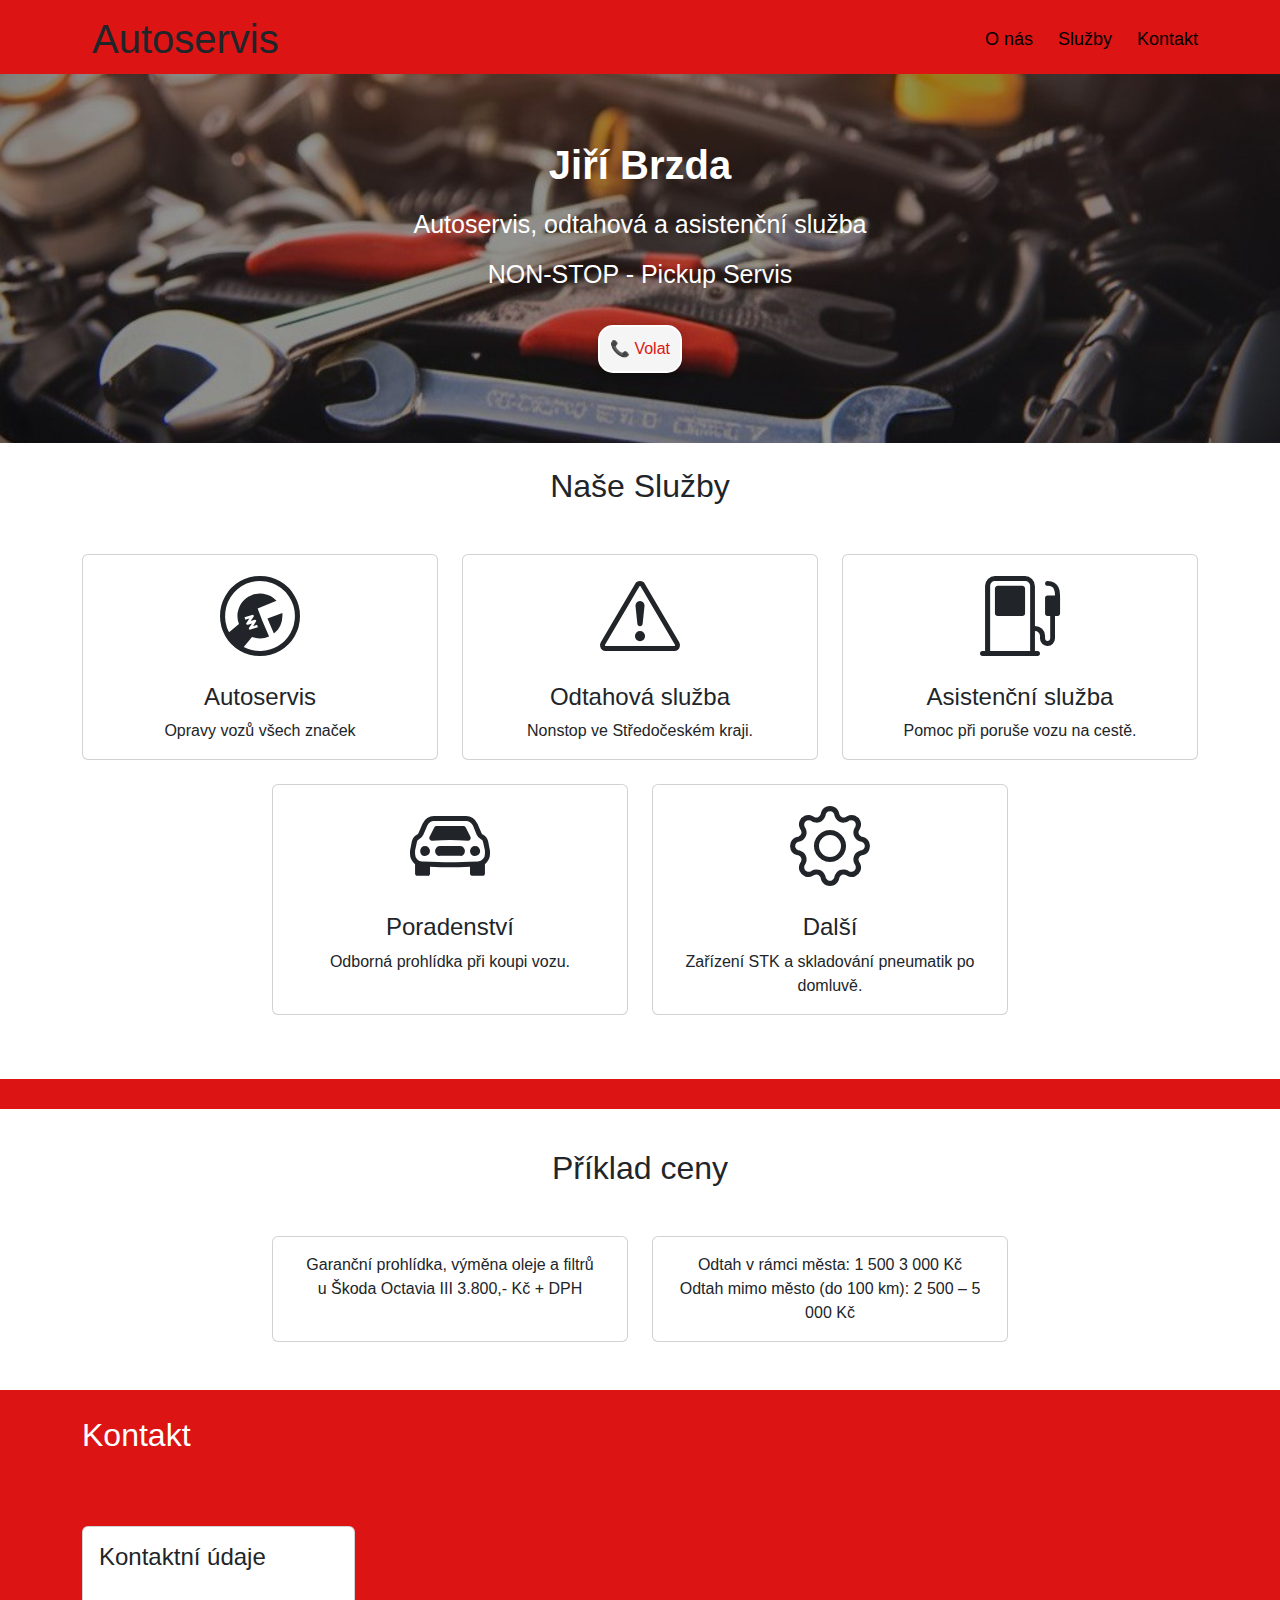
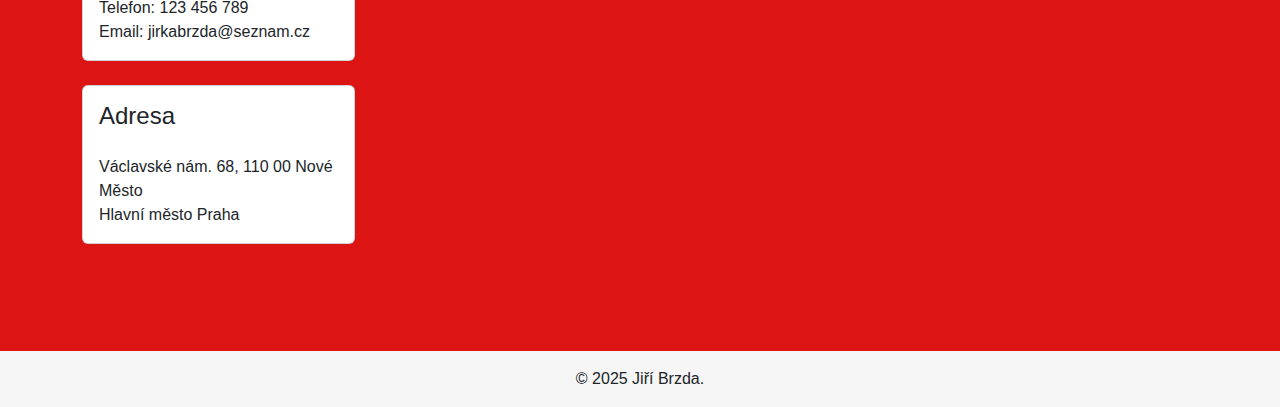
<file: index.html>
<!DOCTYPE html>
<html lang="cz">

<head>
    <meta charset="UTF-8">
    <meta name="viewport" content="width=device-width, initial-scale=1.0">
    <link href="https://cdn.jsdelivr.net/npm/bootstrap-icons@1.10.0/font/bootstrap-icons.css" rel="stylesheet">
    <link href="https://cdn.jsdelivr.net/npm/bootstrap@5.3.0/dist/css/bootstrap.min.css" rel="stylesheet">
    <link rel="stylesheet" href="stylesheet.css">
    <title>Autoservis Jiří Brzda</title>
</head>

<body>
<header class="fixed-top">
    <div class="container d-flex justify-content-between align-items-center py-2">
        <h1 class="m-0">Autoservis</h1>
        <div class="menu">
            <nav class="navbar">
                <div class="nav-menu"><a href="#home">O nás</a></div>
                <div class="nav-menu"><a href="#services">Služby</a></div>
                <div class="nav-menu"><a href="#contact">Kontakt</a></div>
            </nav>
        </div>
    </div>
</header>
<main>
    <section id="home" class="py-50">
        <div class="container">
            <article id="info" class="text-center text-white">
                <h2 class="display-4">Jiří Brzda</h2>
                <h3 class="impo">Autoservis, odtahová a asistenční služba</h3>
                <h3>NON-STOP - Pickup Servis</h3>
                <a href="tel: 608707445" class="btn btn-light mt-3">📞 Volat</a>
            </article>
        </div>
    </section>
    <section id="services" class="py-4">
        <div class="container">
            <h2 class="text-center mb-4">Naše Služby</h2>
            <div class="row justify-content-center align-content-center row-cols-1 row-cols-md-2 row-cols-lg-3 g-4 py-4">
                <div class="col">
                    <div class="card h-100">
                        <div class="card-body text-center d-flex flex-column">
                            <i class="bi bi-wrench-adjustable-circle display-1 mb-3"></i>
                            <h3 class="card-title fs-4">Autoservis</h3>
                            <p class="card-text">Opravy vozů všech značek</p>
                        </div>
                    </div>
                </div>
                <div class="col">
                    <div class="card h-100">
                        <div class="card-body text-center d-flex flex-column">
                            <i class="bi bi-exclamation-triangle display-1 mb-3"></i>
                            <h3 class="card-title fs-4">Odtahová služba</h3>
                            <p class="card-text">Nonstop ve Středočeském kraji.</p>
                        </div>
                    </div>
                </div>
                <div class="col">
                    <div class="card h-100">
                        <div class="card-body text-center d-flex flex-column">
                            <i class="bi bi-fuel-pump display-1 mb-3"></i>
                            <h3 class="card-title fs-4">Asistenční služba</h3>
                            <p class="card-text">Pomoc při poruše vozu na cestě.</p>
                        </div>
                    </div>
                </div>
                <div class="col">
                    <div class="card h-100">
                        <div class="card-body text-center d-flex flex-column">
                            <i class="bi bi-car-front display-1 mb-3"></i>
                            <h3 class="card-title fs-4">Poradenství</h3>
                            <p class="card-text">Odborná prohlídka při koupi vozu.</p>
                        </div>
                    </div>
                </div>
                <div class="col">
                    <div class="card h-100">
                        <div class="card-body text-center d-flex flex-column">
                            <i class="bi bi-gear display-1 mb-3"></i>
                            <h3 class="card-title fs-4">Další</h3>
                            <p class="card-text">Zařízení STK a skladování pneumatik po domluvě.</p>
                        </div>
                    </div>
                </div>
            </div>
        </div>
    </section>
    <hr>
    <section id="example" class="py-4 mb-10">
        <div class="container">
            <h2 class="text-center mb-4">Příklad ceny</h2>
            <div class="row justify-content-center align-content-center row-cols-1 row-cols-md-2 row-cols-lg-3 g-4 py-4">
                <div class="col">
                    <div class="card h-100">
                        <div class="card-body text-center d-flex flex-column">
                            <p class="card-text">Garanční prohlídka, výměna oleje a filtrů<br> u Škoda Octavia III
                                3.800,- Kč + DPH</p>
                        </div>
                    </div>
                </div>
                <div class="col">
                    <div class="card h-100">
                        <div class="card-body text-center d-flex flex-column">
                            <p class="card-text">Odtah v rámci města: 1 500 3 000 Kč<br>
                                Odtah mimo město (do 100 km): 2 500 – 5 000 Kč</p>
                        </div>
                    </div>
                </div>
            </div>
        </div>
    </section>
    <section id="contact" class="py-3 text-white">
        <div class="container">
            <h2 class="mb-4">Kontakt</h2>
            <div class="row">
                <div class="col g-4 mt-5 mb-5">
                    <div class="col">
                        <div class="card d-flex flex-column col-md-8 col-lg-6 text-dark">
                            <div class="card-body d-flex flex-column align-items-start">
                                <h4 class="card-title fs-4 mb-4">Kontaktní údaje</h4>
                                <p class="card-text">Telefon: 123 456 789<br> Email: jirkabrzda@seznam.cz</p>
                            </div>
                        </div>
                    </div>
                    <div class="col">
                        <div class="card d-flex flex-column col-md-8 col-lg-6 mt-4 text-dark">
                            <div class="card-body d-flex flex-column align-items-start">
                                <h4 class="card-title fs-4 mb-4">Adresa</h4>
                                <p class="card-text">Václavské nám. 68, 110 00 Nové Město<br>Hlavní město Praha</p>
                            </div>
                        </div>
                    </div>
                </div>
                <div class="col-md-6 pyt-4"> <iframe src="https://www.google.com/maps/embed?pb=!1m18!1m12!1m3!1d2560.390578124!2d14.428361975938802!3d50.07897381404218!2m3!1f0!2f0!3f0!3m2!1i1024!2i768!4f13.1!3m3!1m2!1s0x470b948d824eafb9%3A0x428e5a03743d49a6!2sNational%20Museum!5e0!3m2!1sen!2scz!4v1743263226805!5m2!1sen!2scz"
                                                     width="100%" height="450" style="border:0;" allowfullscreen="" loading="lazy"
                                                     referrerpolicy="no-referrer-when-downgrade"></iframe>
                </div>
            </div>
        </div>
    </section>
</main>
<footer class="text-center py-3">© 2025 Jiří Brzda.</footer>
</body>
</html>
</file>
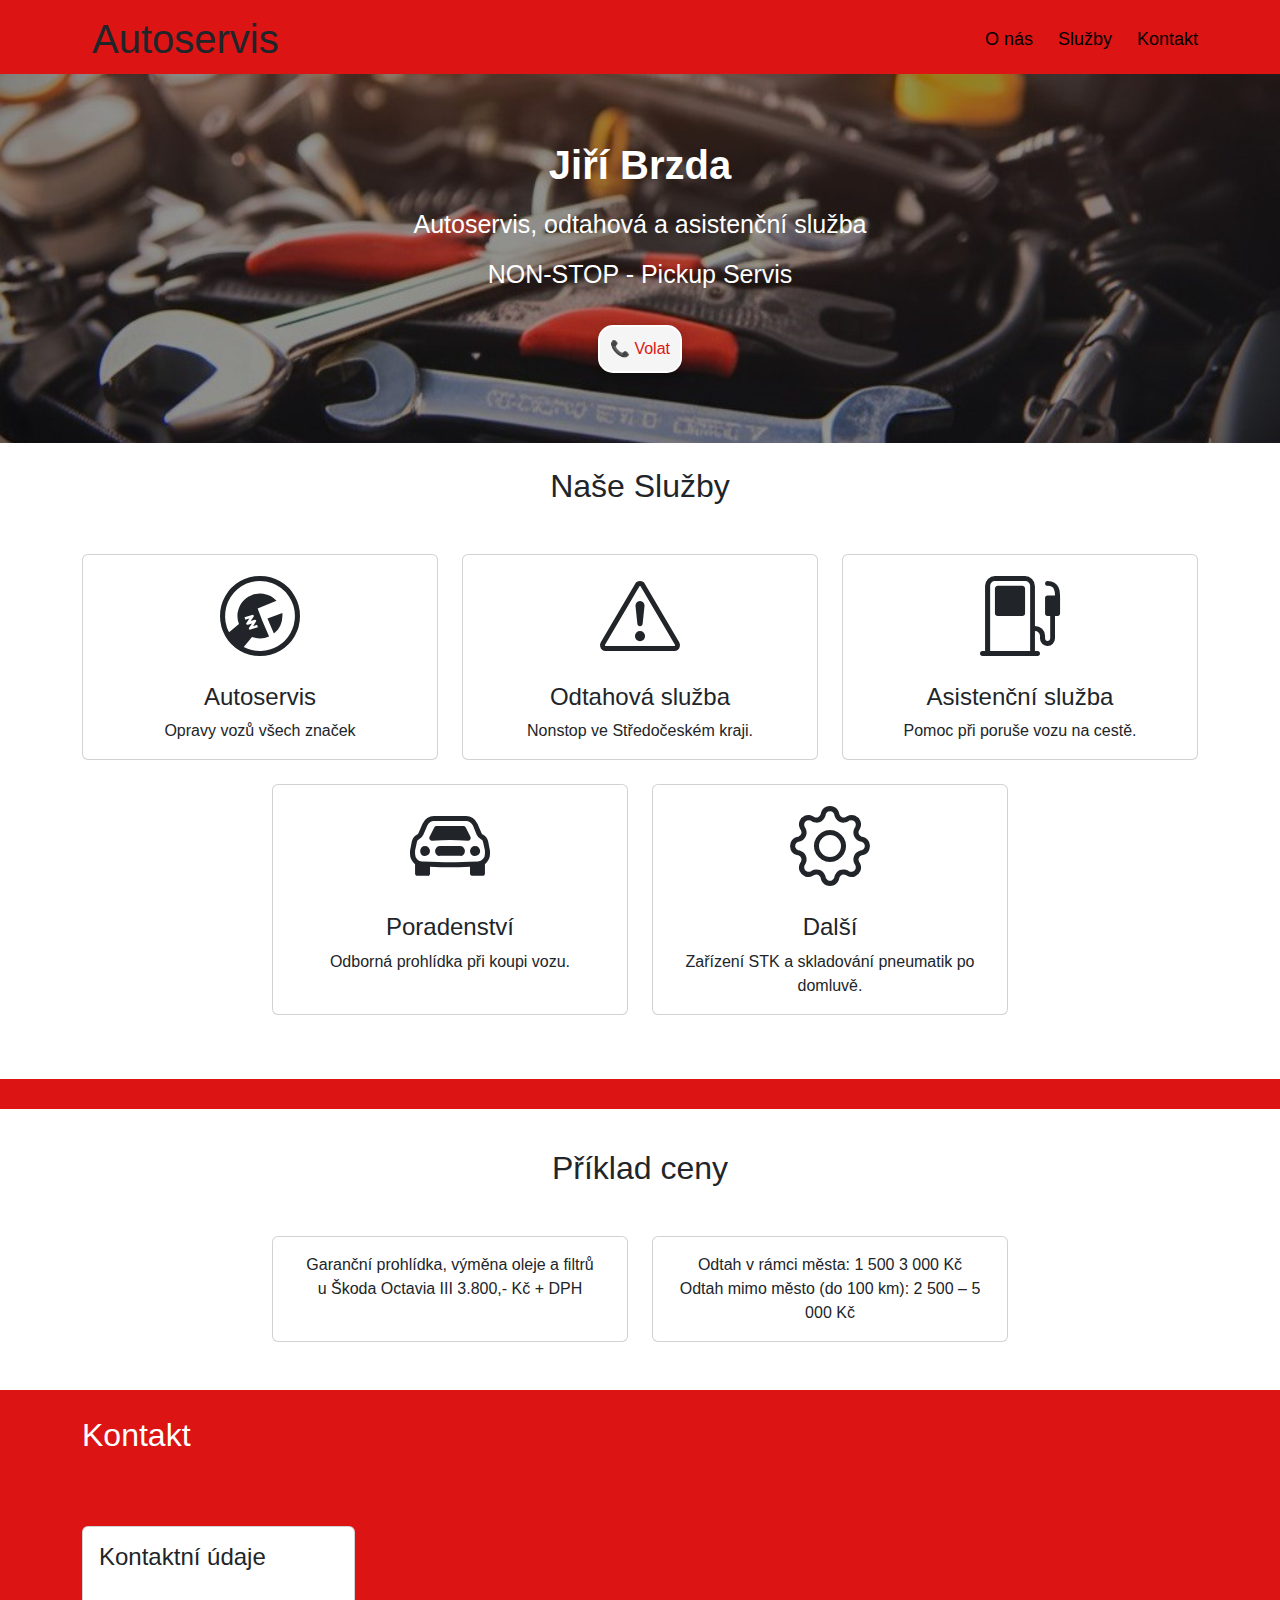
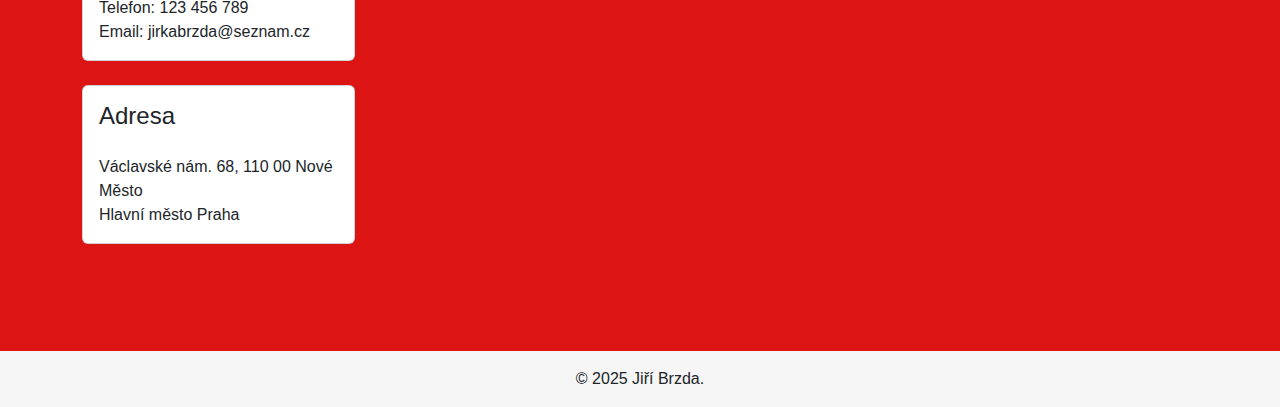
<file: autoservis.html>
<!DOCTYPE html>
<html lang="cz">

<head>
    <meta charset="UTF-8">
    <meta name="viewport" content="width=device-width, initial-scale=1.0">
    <link href="https://cdn.jsdelivr.net/npm/bootstrap-icons@1.10.0/font/bootstrap-icons.css" rel="stylesheet">
    <link href="https://cdn.jsdelivr.net/npm/bootstrap@5.3.0/dist/css/bootstrap.min.css" rel="stylesheet">
    <link rel="stylesheet" href="stylesheet.css">
    <title>Autoservis Jiří Brzda</title>
</head>

<body>
<header class="fixed-top">
    <div class="container d-flex justify-content-between align-items-center py-2">
        <h1 class="m-0">Autoservis</h1>
        <div class="menu">
            <nav class="navbar">
                <div class="nav-menu"><a href="#home">O nás</a></div>
                <div class="nav-menu"><a href="#services">Služby</a></div>
                <div class="nav-menu"><a href="#contact">Kontakt</a></div>
            </nav>
        </div>
    </div>
</header>
<main>
    <section id="home" class="py-50">
        <div class="container">
            <article id="info" class="text-center text-white">
                <h2 class="display-4">Jiří Brzda</h2>
                <h3 class="impo">Autoservis, odtahová a asistenční služba</h3>
                <h3>NON-STOP - Pickup Servis</h3>
                <a href="tel: 608707445" class="btn btn-light mt-3">📞 Volat</a>
            </article>
        </div>
    </section>
    <section id="services" class="py-4">
        <div class="container">
            <h2 class="text-center mb-4">Naše Služby</h2>
            <div class="row justify-content-center align-content-center row-cols-1 row-cols-md-2 row-cols-lg-3 g-4 py-4">
                <div class="col">
                    <div class="card h-100">
                        <div class="card-body text-center d-flex flex-column">
                            <i class="bi bi-wrench-adjustable-circle display-1 mb-3"></i>
                            <h3 class="card-title fs-4">Autoservis</h3>
                            <p class="card-text">Opravy vozů všech značek</p>
                        </div>
                    </div>
                </div>
                <div class="col">
                    <div class="card h-100">
                        <div class="card-body text-center d-flex flex-column">
                            <i class="bi bi-exclamation-triangle display-1 mb-3"></i>
                            <h3 class="card-title fs-4">Odtahová služba</h3>
                            <p class="card-text">Nonstop ve Středočeském kraji.</p>
                        </div>
                    </div>
                </div>
                <div class="col">
                    <div class="card h-100">
                        <div class="card-body text-center d-flex flex-column">
                            <i class="bi bi-fuel-pump display-1 mb-3"></i>
                            <h3 class="card-title fs-4">Asistenční služba</h3>
                            <p class="card-text">Pomoc při poruše vozu na cestě.</p>
                        </div>
                    </div>
                </div>
                <div class="col">
                    <div class="card h-100">
                        <div class="card-body text-center d-flex flex-column">
                            <i class="bi bi-car-front display-1 mb-3"></i>
                            <h3 class="card-title fs-4">Poradenství</h3>
                            <p class="card-text">Odborná prohlídka při koupi vozu.</p>
                        </div>
                    </div>
                </div>
                <div class="col">
                    <div class="card h-100">
                        <div class="card-body text-center d-flex flex-column">
                            <i class="bi bi-gear display-1 mb-3"></i>
                            <h3 class="card-title fs-4">Další</h3>
                            <p class="card-text">Zařízení STK a skladování pneumatik po domluvě.</p>
                        </div>
                    </div>
                </div>
            </div>
        </div>
    </section>
    <hr>
    <section id="example" class="py-4 mb-10">
        <div class="container">
            <h2 class="text-center mb-4">Příklad ceny</h2>
            <div class="row justify-content-center align-content-center row-cols-1 row-cols-md-2 row-cols-lg-3 g-4 py-4">
                <div class="col">
                    <div class="card h-100">
                        <div class="card-body text-center d-flex flex-column">
                            <p class="card-text">Garanční prohlídka, výměna oleje a filtrů<br> u Škoda Octavia III
                                3.800,- Kč + DPH</p>
                        </div>
                    </div>
                </div>
                <div class="col">
                    <div class="card h-100">
                        <div class="card-body text-center d-flex flex-column">
                            <p class="card-text">Odtah v rámci města: 1 500 3 000 Kč<br>
                                Odtah mimo město (do 100 km): 2 500 – 5 000 Kč</p>
                        </div>
                    </div>
                </div>
            </div>
        </div>
    </section>
    <section id="contact" class="py-3 text-white">
        <div class="container">
            <h2 class="mb-4">Kontakt</h2>
            <div class="row">
                <div class="col g-4 mt-5 mb-5">
                    <div class="col">
                        <div class="card d-flex flex-column col-md-8 col-lg-6 text-dark">
                            <div class="card-body d-flex flex-column align-items-start">
                                <h4 class="card-title fs-4 mb-4">Kontaktní údaje</h4>
                                <p class="card-text">Telefon: 123 456 789<br> Email: jirkabrzda@seznam.cz</p>
                            </div>
                        </div>
                    </div>
                    <div class="col">
                        <div class="card d-flex flex-column col-md-8 col-lg-6 mt-4 text-dark">
                            <div class="card-body d-flex flex-column align-items-start">
                                <h4 class="card-title fs-4 mb-4">Adresa</h4>
                                <p class="card-text">Václavské nám. 68, 110 00 Nové Město<br>Hlavní město Praha</p>
                            </div>
                        </div>
                    </div>
                </div>
                <div class="col-md-6 pyt-4"> <iframe src="https://www.google.com/maps/embed?pb=!1m18!1m12!1m3!1d2560.390578124!2d14.428361975938802!3d50.07897381404218!2m3!1f0!2f0!3f0!3m2!1i1024!2i768!4f13.1!3m3!1m2!1s0x470b948d824eafb9%3A0x428e5a03743d49a6!2sNational%20Museum!5e0!3m2!1sen!2scz!4v1743263226805!5m2!1sen!2scz"
                                                     width="100%" height="450" style="border:0;" allowfullscreen="" loading="lazy"
                                                     referrerpolicy="no-referrer-when-downgrade"></iframe>
                </div>
            </div>
        </div>
    </section>
</main>
<footer class="text-center py-3">© 2025 Jiří Brzda.</footer>
</body>

</html>
</file>
<file: stylesheet.css>
*, *::before, *::after {
        box-sizing: border-box;
        font-family: Nunito, Tahoma, sans-serif;
    }


    html, body {
        margin: 0;
        padding: 0;
        width: 100%;
        overflow-x: hidden;
    }

    header {
        justify-content: space-between;
        margin: 0;
        position: fixed;
        align-items: center;
        display: flex;
        width: 100%;
        height: auto;
        left: 0;
        top: 0;
        background-color: #DC1414;
        z-index: 100;
        padding: 0 10px 0 20px;
    }

    header h1 {
        position: relative;
        margin-right: auto;
        padding-bottom: 0;
        padding-top: 4px;
        padding-left: 5px;
        font-weight: normal;
        margin-bottom: 0;
    }

    .menu {
        position: relative;
        width: auto;
        height: auto;
        background-color: transparent;
        text-align: center;
    }

    .navbar {
        display: flex;
        gap: 15px;
        padding-right: 0;
        align-items: center;
        flex-wrap: wrap;
        justify-content: flex-end;
        width: auto;
    }

    .navbar > div {
        padding: 5px 0 0 0;
        display: inline-block;
        width: auto;
    }

    .navbar > div > a {
        padding: 5px;
        text-decoration: none;
        color: black;
        font-size: 18px;
        display: block;
    }

    .navbar > div > a:hover {
        color: white;
    }


    #home {
        position: relative;
        padding-top: 120px;
        padding-bottom: 70px;
        width: 100%;


        background-image: url("img2.jpg");
        background-size: cover;
        background-repeat: no-repeat;
        background-position: center center;



    }

    #info {
        text-align: center;
        color: white;
        padding-top: 1%;
        padding-bottom: 0;
    }

    #info > h2 {
        font-weight: bolder;
        font-size: 40px;
        padding: 0;
        margin-top: 10px;
        margin-bottom: 20px;
    }

    #info > h3 {
        font-size: 25px;
        padding: 0;
        margin: 10px 10px 20px;
    }

    #info > a {
        text-decoration: none;
        color: #DC1414;
        background-color: whitesmoke;
        padding: 10px;
        border: 2px solid white;
        border-radius: 15px;
        box-shadow: 0 4px 8px rgba(0, 0, 0, 0.2)
    }

#services > card {
    border-radius: 3px;
}

hr {
    border: 15px solid #dc1414;
    opacity: 1;
}

#example > h2 {
    text-align: center;
}

#example > p {
    font-size: 10px;
    font-weight: bold;
}

#contact {
    background-color: #dc1414;

}

#contact > .container > h2 {
    color: white;
    padding-top: 10px;
}

    @media (max-width: 768px) {
        .nav {
            flex-direction: column;
        }
        .menu {
            position: relative;
        }
        header{
            padding: 0 5px 0 10px;
            flex-direction: column;
            justify-content: center;
        }
        header h1{
            font-size: 18px;
            margin-right: 0;
            margin-bottom: 5px;
        }
        .navbar > div > a{
            font-size: 16px;
        }
        #info > h2{
            font-size: 30px;
        }
        #info > h3{
            font-size: 20px;
        }
        .navbar {
            justify-content: center;
            width: 100%;
        }
        .menu {
            width: 100%;
        }
    }

    #contact iframe {
        width: 100%;
    }

footer {
    background-color: whitesmoke;
    text-align: center;
    padding: 7px;
}
</file>
